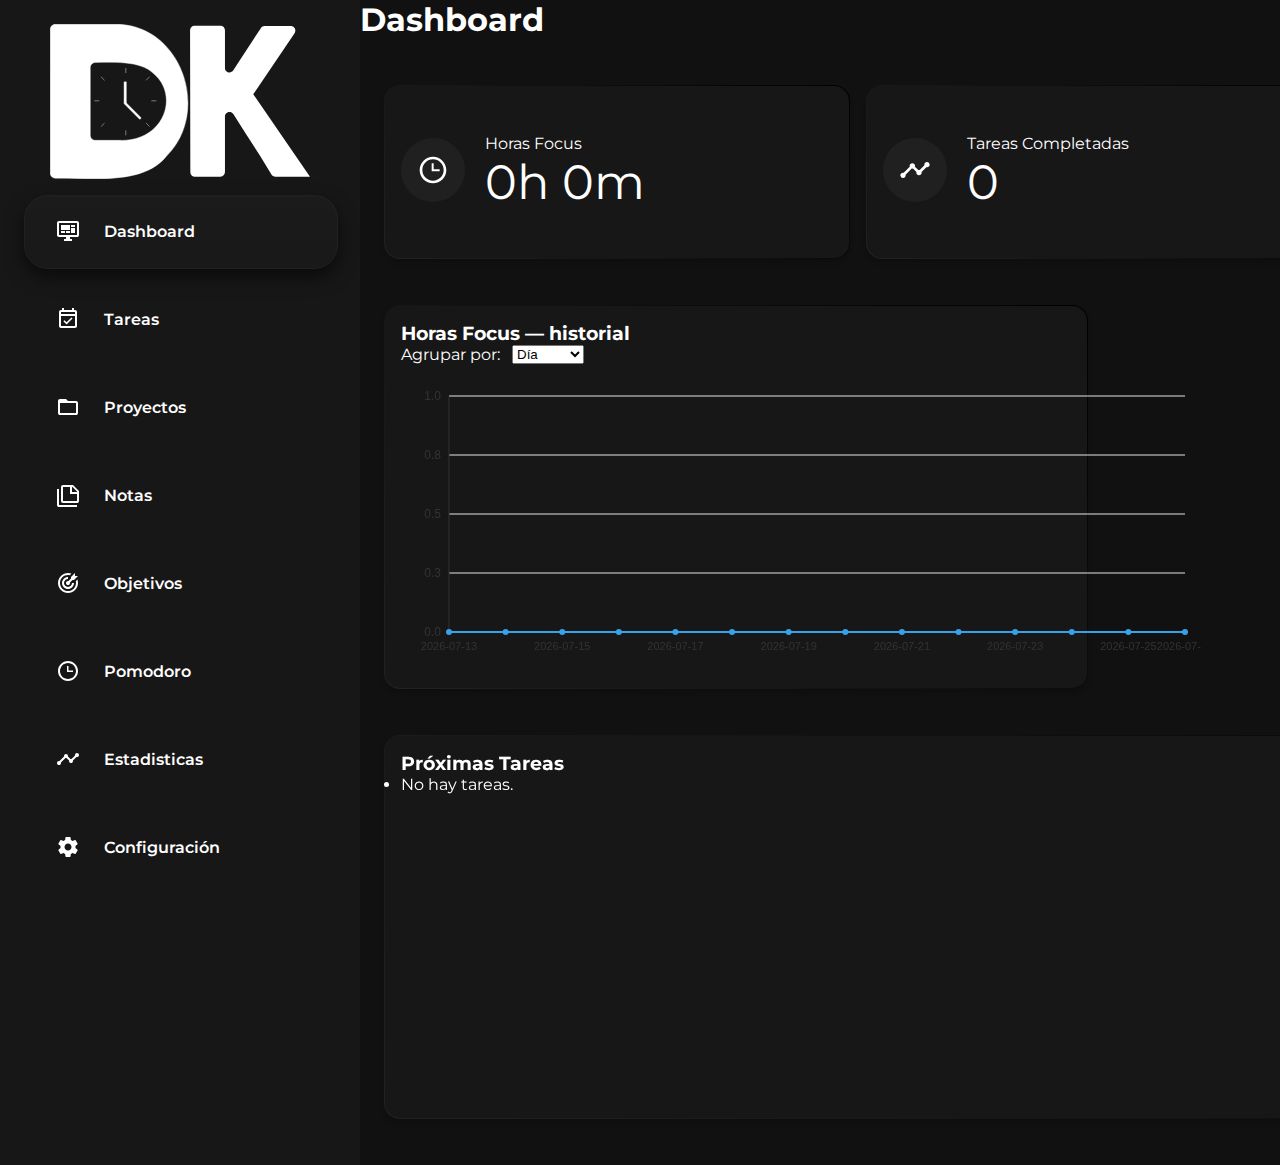
<file: index.html>
<!DOCTYPE html>
<html lang="en">

<head>
    <meta charset="UTF-8">
    <meta name="viewport" content="width=device-width, initial-scale=1.0">
    <title>Deep Work</title>
    <link rel="stylesheet" href="./css/style.css">
    <link rel="preconnect" href="https://fonts.googleapis.com">
    <link rel="preconnect" href="https://fonts.gstatic.com" crossorigin>
    <link href="https://fonts.googleapis.com/css2?family=Montserrat:ital,wght@0,100..900;1,100..900&display=swap"
        rel="stylesheet">
    <script src="./main.js" defer></script>
    <link rel="shortcut icon" href="./assets/logo-color.svg" type="image/x-icon">
</head>

<body>
    <div class="container">
        <aside class="nav-lateral">
            <img class="logo" src="./assets/logo.svg" alt="">
            <nav>
                <button class="menu-item active" data-page="dashboard"><img src="./assets/monitor-dashboard.svg"
                        alt="">Dashboard</button>
                <button class="menu-item" data-page="tareas"><img src="./assets/calendar-check-outline.svg"
                        alt="">Tareas</button>
                <button class="menu-item" data-page="proyectos"> <img src="./assets/folder-outline.svg"
                        alt="">Proyectos</button>
                <button class="menu-item" data-page="notas"><img src="./assets/note-multiple-outline.svg"
                        alt="">Notas</button>
                <button class="menu-item" data-page="objetivos"><img src="./assets/bullseye-arrow.svg"
                        alt="">Objetivos</button>
                <button class="menu-item" data-page="pomodoro"><img src="./assets/clock-time-three-outline.svg"
                        alt="">Pomodoro</button>
                <button class="menu-item" data-page="estadisticas"><img src="./assets/chart-timeline-variant.svg"
                        alt=""> Estadisticas</button>
                <button class="menu-item" data-page="configuracion"><img src="./assets/cog.svg"
                        alt="">Configuración</button>
            </nav>
        </aside>

        <main class="app-main">
            <div id="content">
                <h1>Bienvenido a FocusBoard</h1>
                <p>Cargando dashboard...</p>
            </div>
        </main>


    </div>
</body>

</html>
</file>
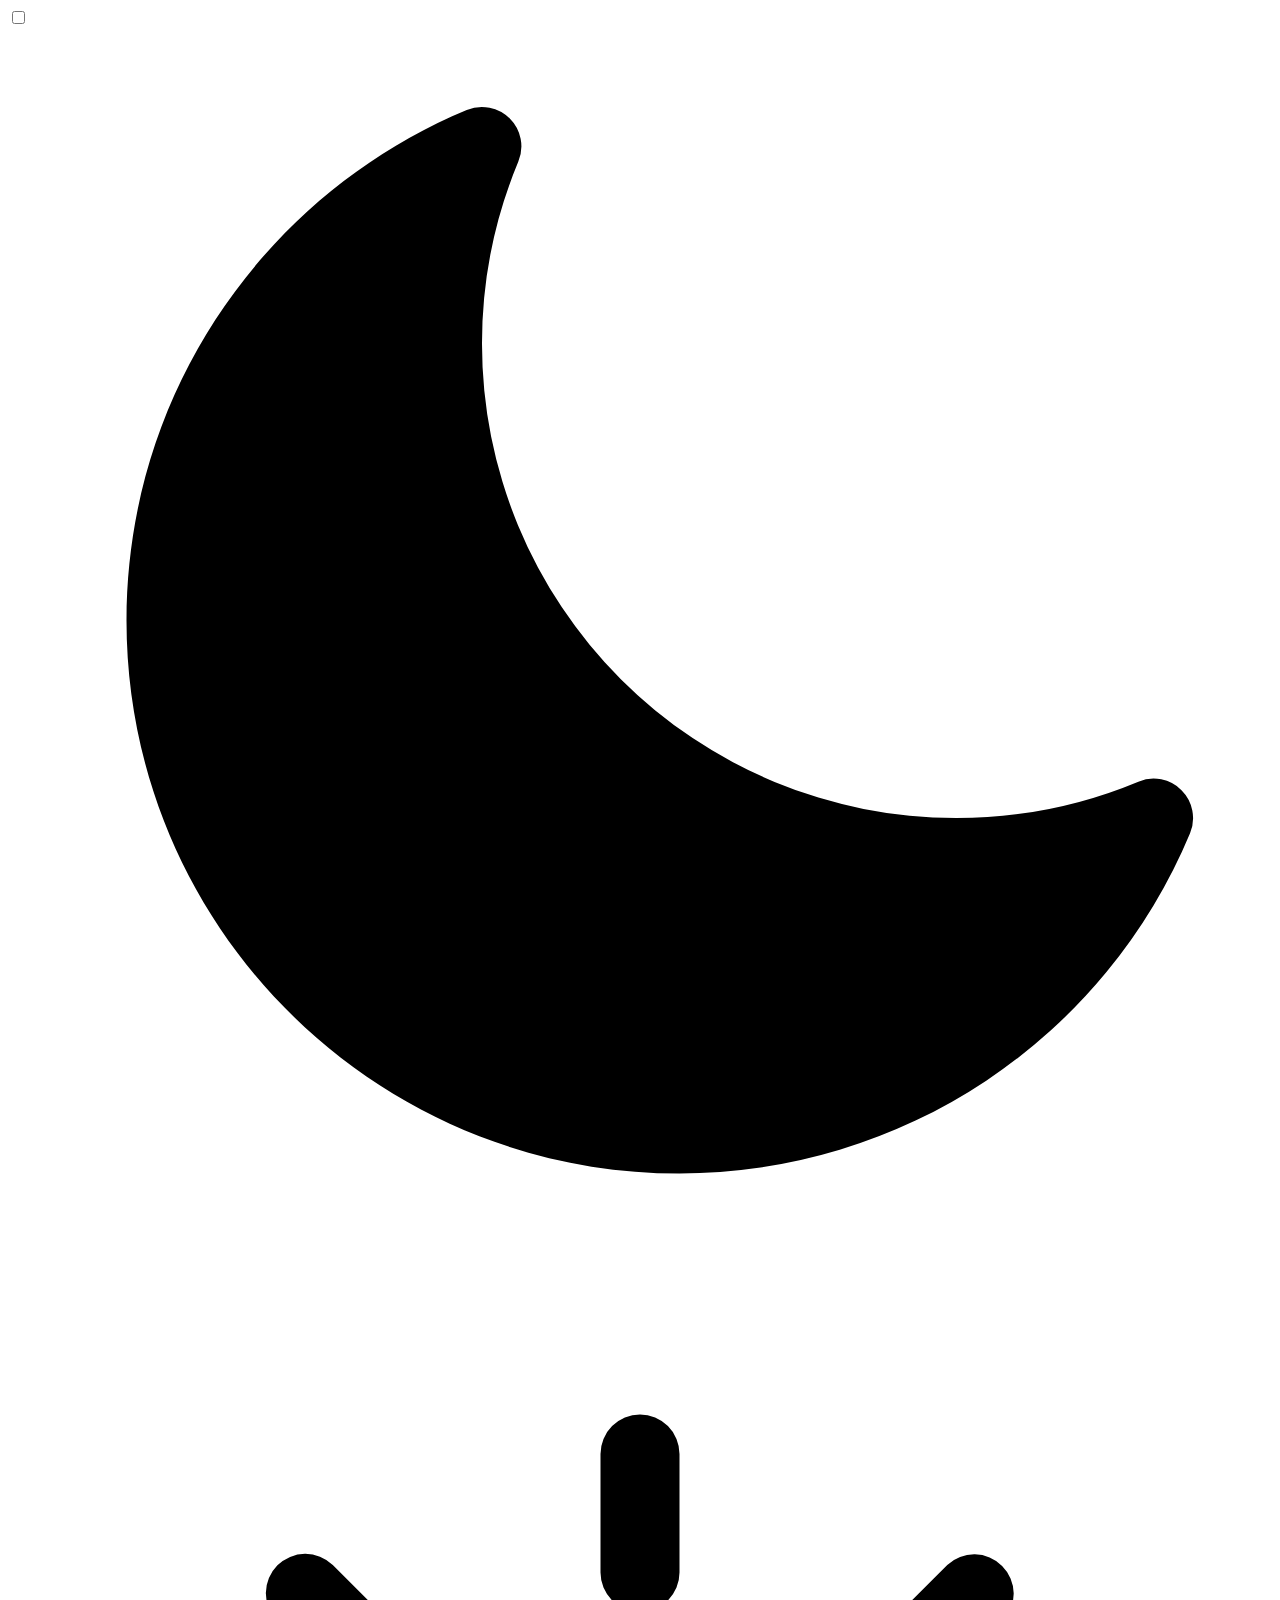
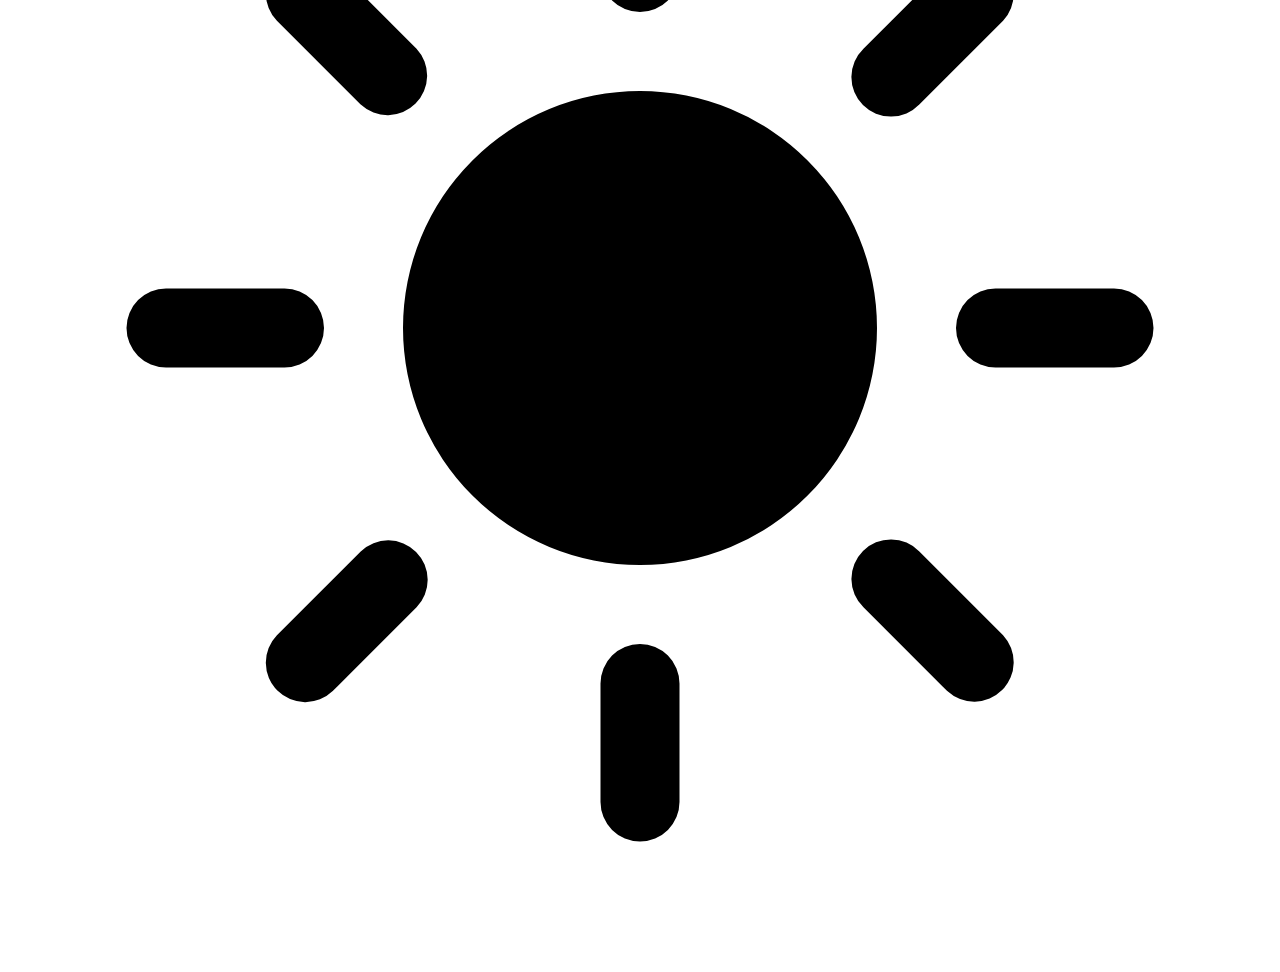
<file: pages/configuracion.html>
<!DOCTYPE html>
<html lang="en">

<head>
    <meta charset="UTF-8">
    <meta name="viewport" content="width=device-width, initial-scale=1.0">
    <title>Document</title>
</head>

<body>
    <main class="conteiner">
        <div class="theme-switch">
            <input type="checkbox" id="theme-checkbox" />
            <label for="theme-checkbox">
                <div></div>
                <span>
                    <svg xmlns="http://www.w3.org/2000/svg" viewBox="0 0 24 24" fill="currentColor" class="w-6 h-6">
                        <path fill-rule="evenodd"
                            d="M9.528 1.718a.75.75 0 01.162.819A8.97 8.97 0 009 6a9 9 0 009 9 8.97 8.97 0 003.463-.69.75.75 0 01.981.98 10.503 10.503 0 01-9.694 6.46c-5.799 0-10.5-4.701-10.5-10.5 0-4.368 2.667-8.112 6.46-9.694a.75.75 0 01.818.162z"
                            clip-rule="evenodd"></path>
                    </svg>
                </span>
                <span>
                    <svg xmlns="http://www.w3.org/2000/svg" viewBox="0 0 24 24" fill="currentColor" class="w-6 h-6">
                        <path
                            d="M12 2.25a.75.75 0 01.75.75v2.25a.75.75 0 01-1.5 0V3a.75.75 0 01.75-.75zM7.5 12a4.5 4.5 0 119 0 4.5 4.5 0 01-9 0zM18.894 6.166a.75.75 0 00-1.06-1.06l-1.591 1.59a.75.75 0 101.06 1.061l1.591-1.59zM21.75 12a.75.75 0 01-.75.75h-2.25a.75.75 0 010-1.5H21a.75.75 0 01.75.75zM17.834 18.894a.75.75 0 001.06-1.06l-1.59-1.591a.75.75 0 10-1.061 1.06l1.59 1.591zM12 18a.75.75 0 01.75.75V21a.75.75 0 01-1.5 0v-2.25A.75.75 0 0112 18zM7.758 17.303a.75.75 0 00-1.061-1.06l-1.591 1.59a.75.75 0 001.06 1.061l1.591-1.59zM6 12a.75.75 0 01-.75.75H3a.75.75 0 010-1.5h2.25A.75.75 0 016 12zM6.697 7.757a.75.75 0 001.06-1.06l-1.59-1.591a.75.75 0 00-1.061 1.06l1.59 1.591z">
                        </path>
                    </svg>
                </span>
            </label>
        </div>
    </main>
</body>

</html>
</file>
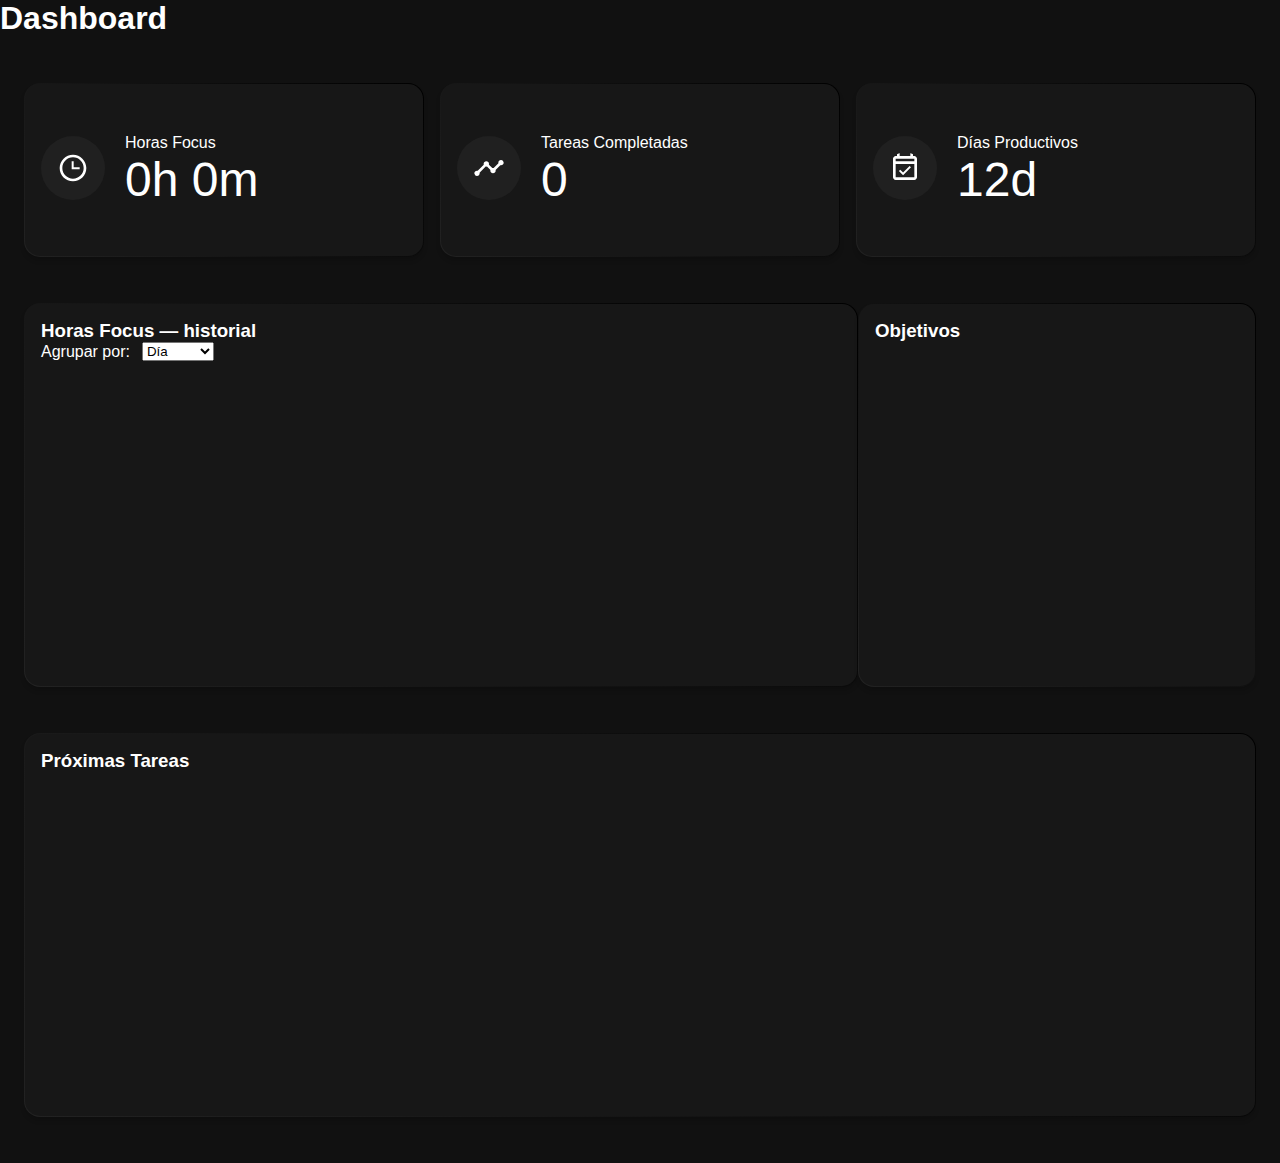
<file: pages/dashboard.html>
<!DOCTYPE html>
<html lang="en">

<head>
    <meta charset="UTF-8">
    <meta name="viewport" content="width=device-width, initial-scale=1.0">
    <title>Document</title>
    <link rel="stylesheet" href="../css/styles.css">
    <script src="../main.js" defer></script>
</head>

<body>
    <main class="conteiner">
        <h1>Dashboard</h1>

        <section class="stats">
            <div class="card">
                <div><img src="../assets/clock-time-three-outline.svg" alt=""></div>
                <div>
                    <h3>Horas Focus</h3>
                    <p id="hours-focus-value">0h 0m</p>
                </div>

            </div>
            <div class="card">
                <div><img src="../assets/chart-timeline-variant.svg" alt=""></div>
                <div>
                    <h3>Tareas Completadas</h3>
                    <p id="tasks-completed-value">0</p>
                </div>

            </div>
            <div class="card">
                <div><img src="../assets/calendar-check-outline.svg" alt=""></div>
                <div>
                    <h3>Días Productivos</h3>
                    <p>12d</p>
                </div>

            </div>
        </section>

        <section class="recent-activities">
            <div class="progress">
                <h3>Horas Focus — historial</h3>
                <div style="display:flex;gap:12px;align-items:center;margin-bottom:8px;">
                    <label for="pomodoro-period">Agrupar por:</label>
                    <select id="pomodoro-period">
                        <option value="day">Día</option>
                        <option value="week">Semana</option>
                    </select>
                </div>
                <canvas id="pomodoroChart" width="800" height="300"></canvas>
            </div>
            <div class="progress2">
                <h3>Objetivos</h3>
                <ul id="dashboard-objectives" class="dashboard-objectives"></ul>
            </div>
        </section>

        

        <section class="stats">
            <div class="task">
                <h3>Próximas Tareas</h3>
                <ul id="dashboard-tasks" class="dashboard-tasks"></ul>
            </div>
        </section>

    </main>
</body>

</html>
</file>
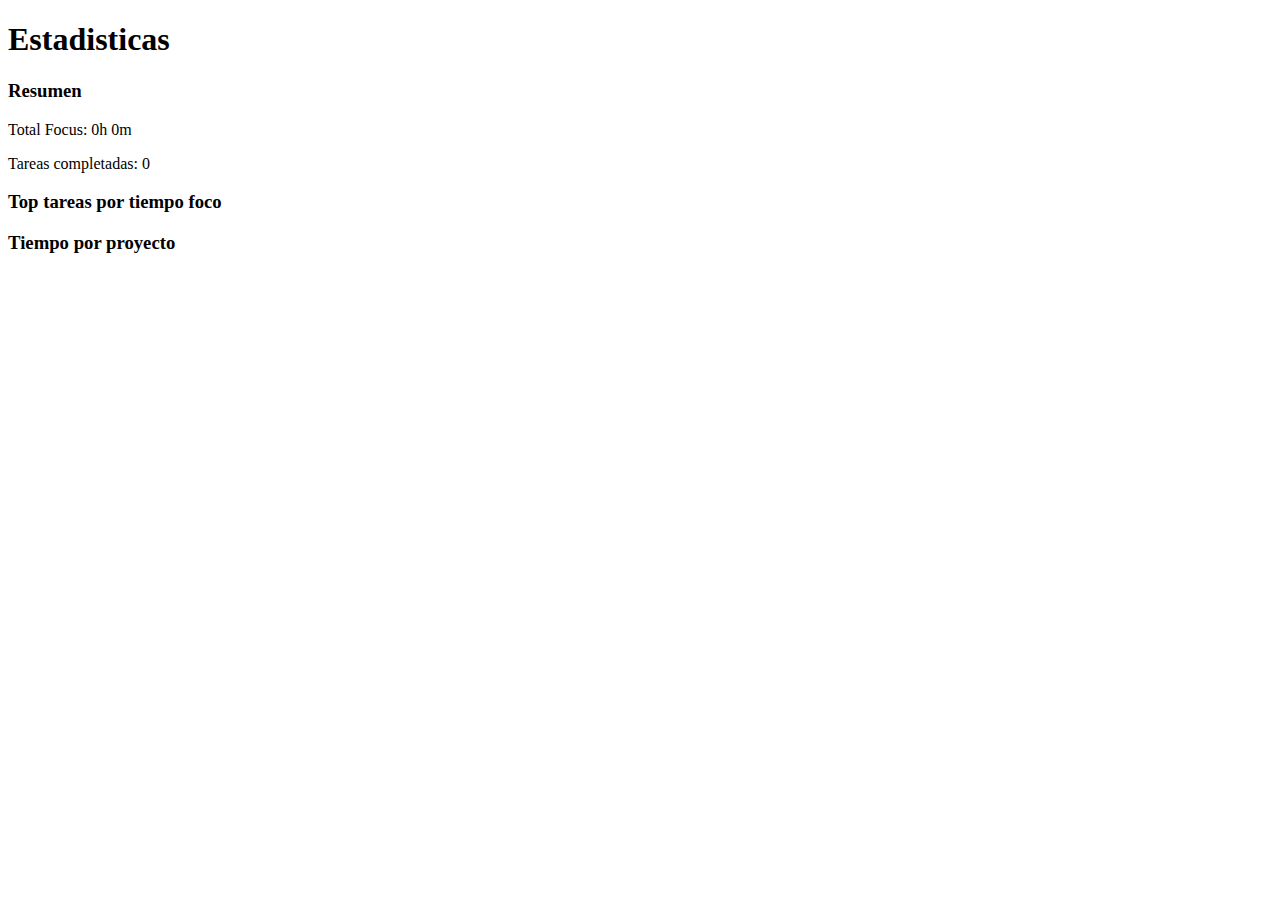
<file: pages/estadisticas.html>
<!DOCTYPE html>
<html lang="en">
<head>
    <meta charset="UTF-8">
    <meta name="viewport" content="width=device-width, initial-scale=1.0">
    <title>Document</title>
</head>
<body>
    <main>
        <h1>Estadisticas</h1>
        <section id="stats-summary">
            <h3>Resumen</h3>
            <p>Total Focus: <span id="stats-total-focus">0h 0m</span></p>
            <p>Tareas completadas: <span id="stats-tasks-completed">0</span></p>
        </section>

        <section id="stats-top-tasks">
            <h3>Top tareas por tiempo foco</h3>
            <ul id="stats-top-tasks-list"></ul>
        </section>

        <section id="stats-by-project">
            <h3>Tiempo por proyecto</h3>
            <ul id="stats-by-project-list"></ul>
        </section>
    </main>
</body>
</html>
</file>
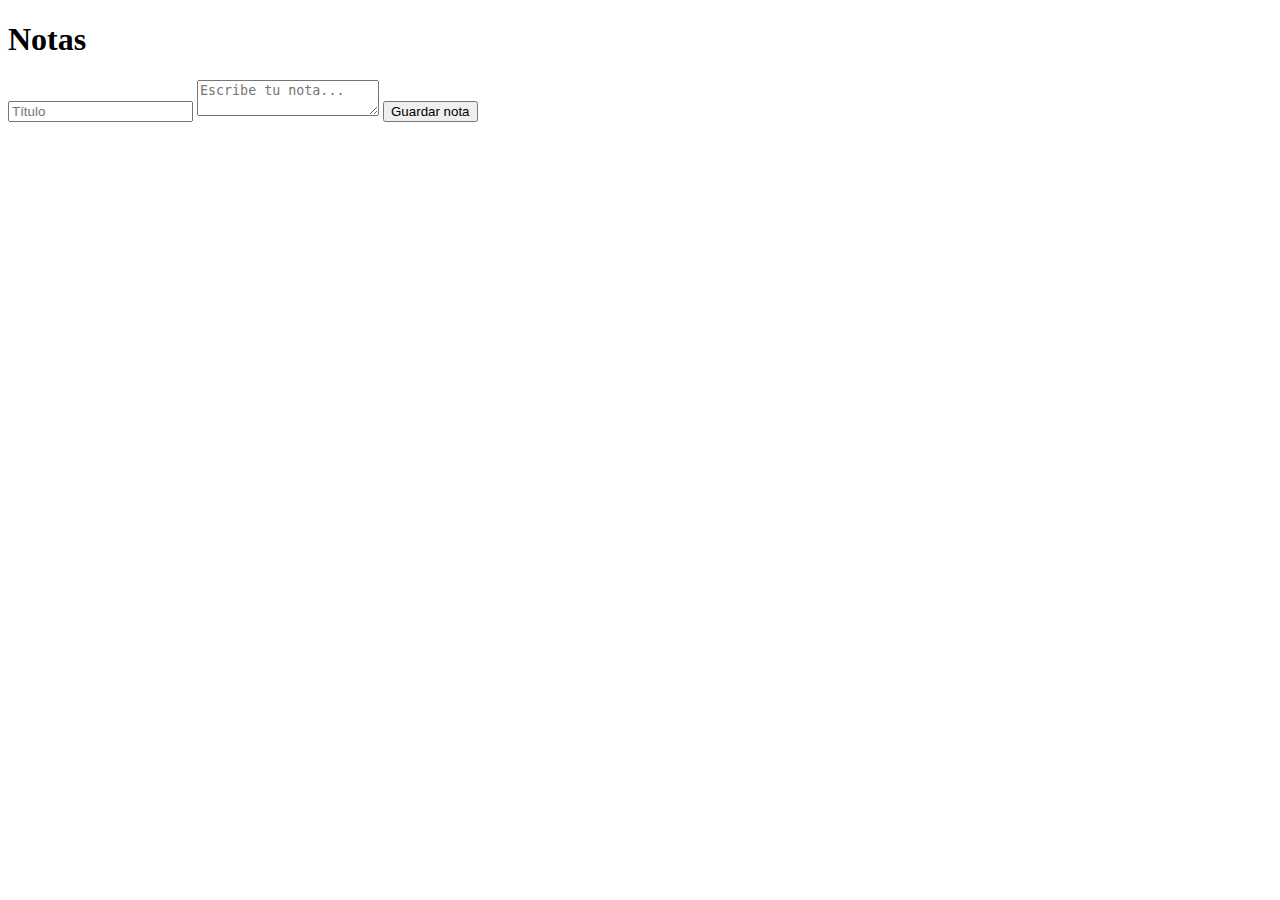
<file: pages/notas.html>
<!DOCTYPE html>
<html lang="en">

<head>
    <meta charset="UTF-8">
    <meta name="viewport" content="width=device-width, initial-scale=1.0">
    <title>Document</title>
</head>

<body>
<main>
    <h1>Notas</h1>
    <div id="notas-app">
        <div class="note-create">
            <input id="new-note-title" type="text" placeholder="Título" />
            <textarea id="new-note-body" placeholder="Escribe tu nota..."></textarea>
            <button id="add-note-btn">Guardar nota</button>
        </div>
        <ul id="notes-list" class="notes-list"></ul>
    </div>
</main>
</body>

</html>
</file>
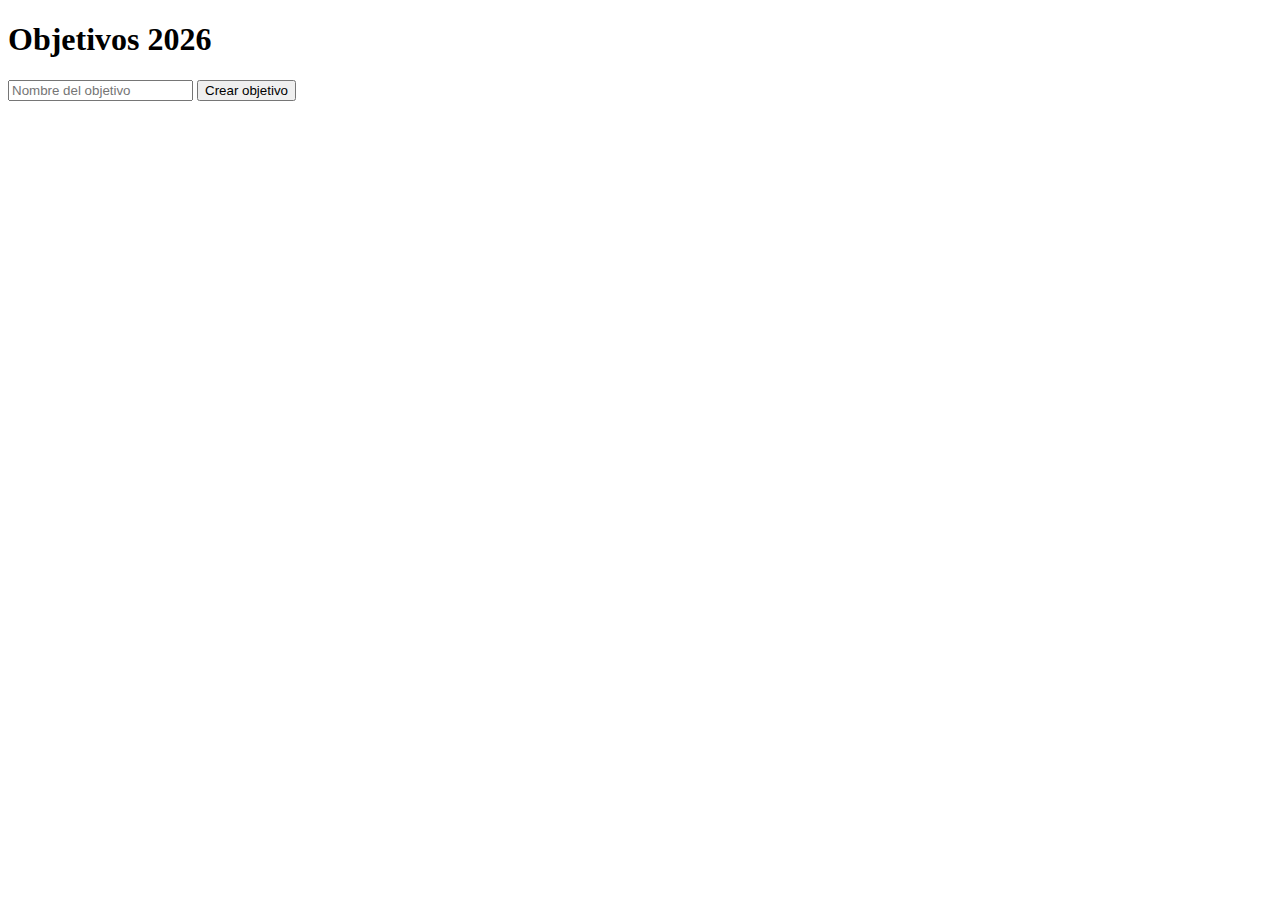
<file: pages/objetivos.html>
<!DOCTYPE html>
<html lang="en">
<head>
    <meta charset="UTF-8">
    <meta name="viewport" content="width=device-width, initial-scale=1.0">
    <title>Document</title>
</head>
<body>
    <main>
        <h1>Objetivos 2026</h1>
        <div id="objetivos-app">
            <div class="objective-create">
                <input id="new-obj-title" type="text" placeholder="Nombre del objetivo" />
                <button id="add-obj-btn">Crear objetivo</button>
            </div>
            <ul id="objectives-list" class="objectives-list"></ul>
        </div>
    </main>
</body>
</html>
</file>
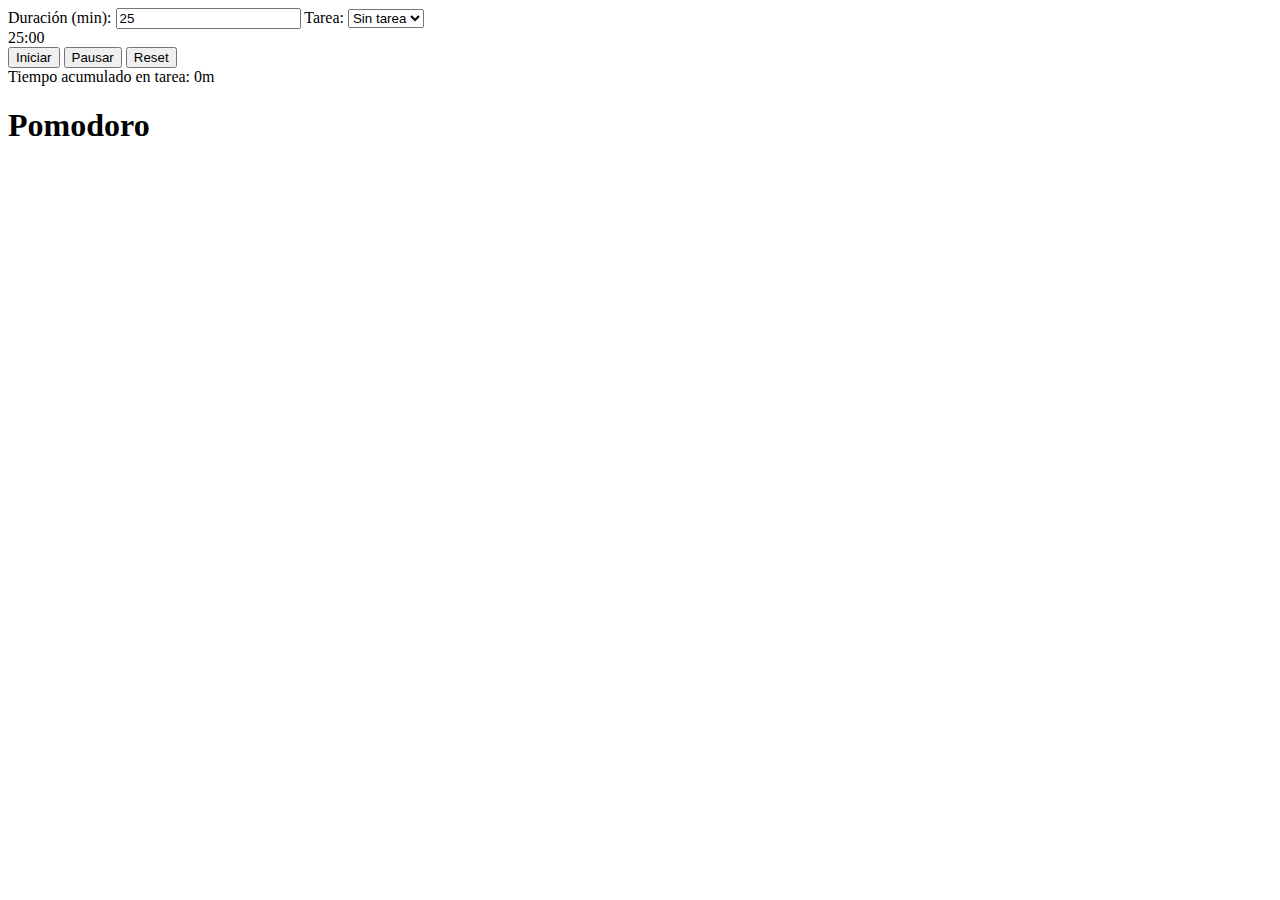
<file: pages/pomodoro.html>
<div id="pomodoro-app">
        <div class="pomodoro-controls">
            <label>Duración (min): <input id="pomodoro-minutes" type="number" min="1" value="25"></label>
            <label>Tarea: <select id="pomodoro-task-select"><option value="">Sin tarea</option></select></label>
        </div>

        <div class="pomodoro-timer">
            <div id="pomodoro-timer-display">25:00</div>
            <div class="pomodoro-buttons">
                <button id="pomodoro-start">Iniciar</button>
                <button id="pomodoro-pause">Pausar</button>
                <button id="pomodoro-reset">Reset</button>
            </div>
            <div class="pomodoro-accum">Tiempo acumulado en tarea: <span id="pomodoro-accum">0m</span></div>
        </div>
    </div>

<!DOCTYPE html>
<html lang="en">
<head>
    <meta charset="UTF-8">
    <meta name="viewport" content="width=device-width, initial-scale=1.0">
    <title>Pomodoro</title>
</head>
<body>
    <h1>Pomodoro</h1>
</body>
</html>
</file>
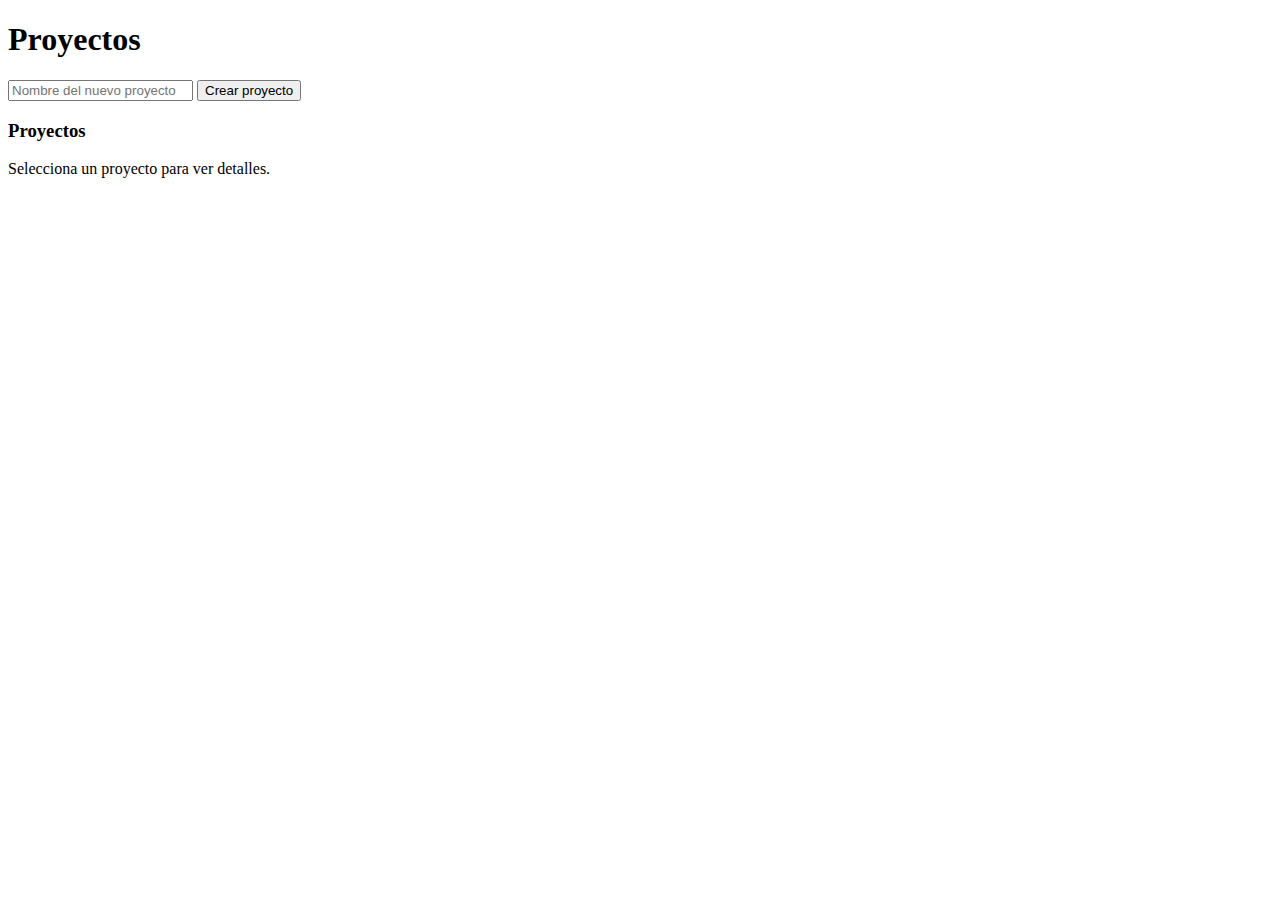
<file: pages/proyectos.html>
<!DOCTYPE html>
<html lang="en">

<head>
    <meta charset="UTF-8">
    <meta name="viewport" content="width=device-width, initial-scale=1.0">
    <title>Proyectos</title>
</head>

<body>
<main>
    <h1>Proyectos</h1>
    <div id="projects-app">
        <div class="project-create">
            <input id="new-project-name" type="text" placeholder="Nombre del nuevo proyecto" />
            <button id="add-project-btn">Crear proyecto</button>
        </div>

        <div class="projects-layout">
            <aside class="projects-list-pane">
                <h3>Proyectos</h3>
                <ul id="projects-list"></ul>
            </aside>

            <section id="project-details" class="project-details">
                <p>Selecciona un proyecto para ver detalles.</p>
            </section>
        </div>
    </div>
</main>
</body>

</html>
</file>
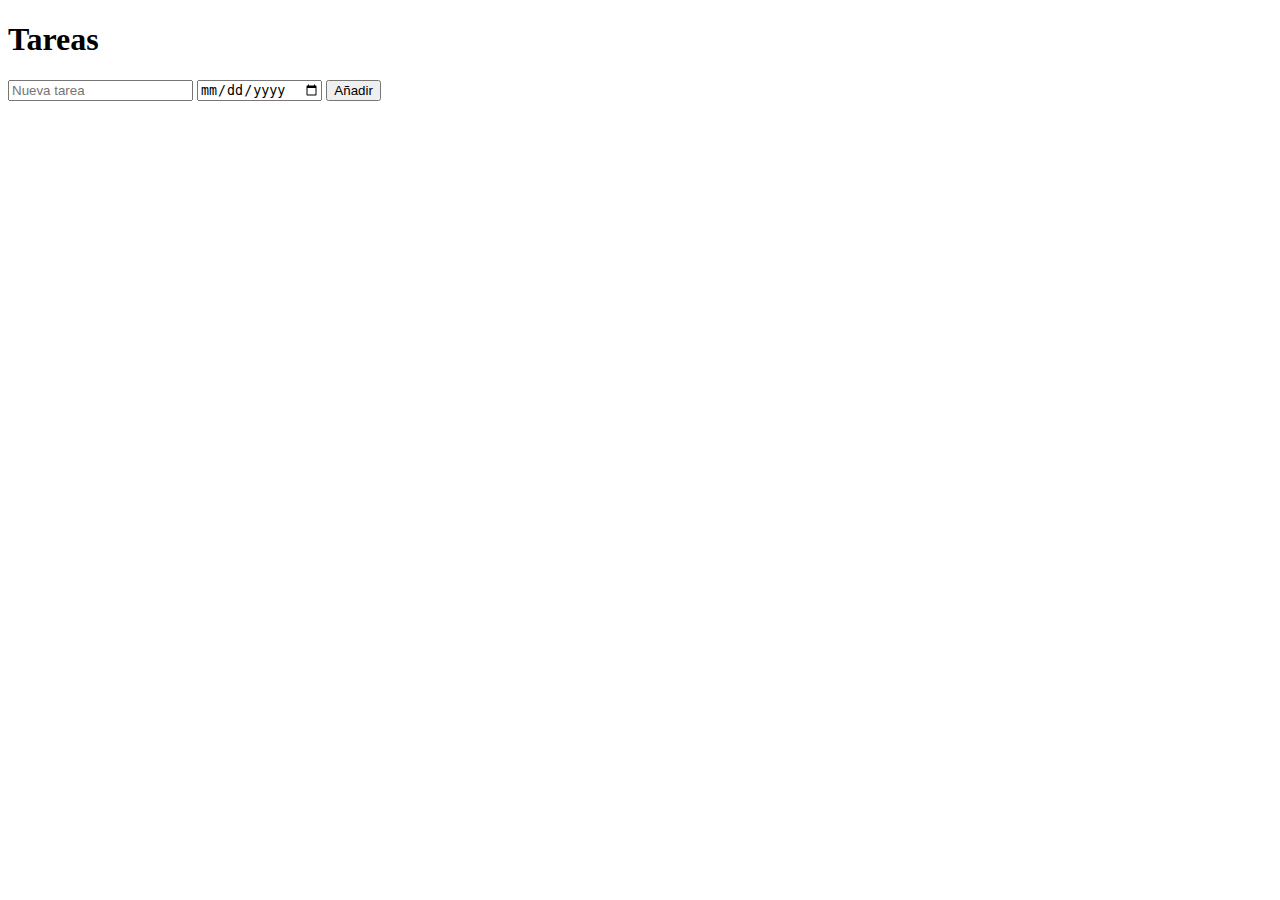
<file: pages/tareas.html>
<!DOCTYPE html>
<html lang="en">

<head>
    <meta charset="UTF-8">
    <meta name="viewport" content="width=device-width, initial-scale=1.0">
    <title>Document</title>
</head>

<body>
    <main>
        <h1>Tareas</h1>

        <div id="tareas-app">
            <div class="task-create">
                <input id="new-task-input" type="text" placeholder="Nueva tarea" />
                <input id="new-task-date" type="date" />
                <button id="add-task-btn">Añadir</button>
            </div>
            <ul id="task-list" class="task-list"></ul>
        </div>

        <script>
            document.addEventListener('DOMConstentLoaded', () => {
                if (typeof window.initTareas === 'function') {
                    window.initTareas()
                }
            })
        </script>

    </main>
</body>

</html>
</file>
<file: css/style.css>
.theme-switch {
  position: relative;
  display: flex;
  justify-content: center;
  direction: rtl;
}

#theme-checkbox {
  display: none;
}

#theme-checkbox + label {
  font-size: 2rem;
  height: 1em;
  width: 2.5em;
  border-radius: 0.25em;
  cursor: pointer;
  display: flex;
  justify-content: space-between;
  background-color: #cecece;
  position: relative;
}

#theme-checkbox:checked + label {
  background-color: #3a3a3a;
}

#theme-checkbox + label:active {
  transform: scale(0.85);
  transition: transform 0.2s;
}

#theme-checkbox + label div {
  width: 0.8em;
  height: 0.8em;
  border-radius: inherit;
  position: absolute;
  top: 0.1em;
  left: 0.1em;
  z-index: 10;
  transition: 0.5s cubic-bezier(1, 0.33, 0.11, 1.34);
  background-color: #f2f2f2;
}

#theme-checkbox:checked + label div {
  left: 1.6em;
  background-color: #212121;
}

#theme-checkbox + label span {
  display: flex;
}

#theme-checkbox + label svg {
  display: inline-block;
  height: 1em;
  width: 1em;
  padding: 0.15em;
  box-sizing: border-box;
}

#theme-checkbox + label span:first-of-type {
  color: #3a3a3a;
}

#theme-checkbox + label span:last-of-type {
  color: #cecece;
}

.card {
  background: linear-gradient(#171717, #171717) padding-box, linear-gradient(45deg, #222222, #000000) border-box;
  -webkit-background-clip: padding-box, border-box;
  background-clip: padding-box, border-box;
  border: 1px solid transparent;
  border-radius: 16px;
  color: #fff;
  width: 432px;
  height: 140px;
  box-shadow: 0px 4px 4px rgba(0, 0, 0, 0.1450980392);
  padding: 16px;
  position: relative;
  overflow: hidden;
  display: flex;
  align-items: center;
  gap: 20px;
}
.card h3 {
  font-size: 16px;
  font-weight: 400;
}
.card p {
  font-size: 48px;
}
.card img {
  width: 32px;
  height: 32px;
  border-radius: 50%;
  background: #202020;
  padding: 16px;
}

.stats {
  display: flex;
  gap: 16px;
  margin: 46px 24px;
}

.recent-activities {
  display: flex;
  flex-direction: row;
  justify-content: space-between;
  margin: 0px 24px;
}

.progress {
  background: linear-gradient(#171717, #171717) padding-box, linear-gradient(45deg, #222222, #000000) border-box;
  -webkit-background-clip: padding-box, border-box;
  background-clip: padding-box, border-box;
  border: 1px solid transparent;
  border-radius: 16px;
  color: #fff;
  width: 670px;
  height: 350px;
  box-shadow: 0px 4px 4px rgba(0, 0, 0, 0.1450980392);
  padding: 16px;
}

.task {
  background: linear-gradient(#171717, #171717) padding-box, linear-gradient(45deg, #222222, #000000) border-box;
  -webkit-background-clip: padding-box, border-box;
  background-clip: padding-box, border-box;
  border: 1px solid transparent;
  border-radius: 16px;
  color: #fff;
  width: 1400px;
  height: 350px;
  box-shadow: 0px 4px 4px rgba(0, 0, 0, 0.1450980392);
  padding: 16px;
}

.task-checkbox {
  cursor: pointer;
}
.task-checkbox input {
  display: none;
}
.task-checkbox svg {
  overflow: visible;
}

.path {
  fill: none;
  stroke: white;
  stroke-width: 6;
  stroke-linecap: round;
  stroke-linejoin: round;
  transition: stroke-dasharray 0.5s ease, stroke-dashoffset 0.5s ease;
  stroke-dasharray: 241 9999999;
  stroke-dashoffset: 0;
}

.task-checkbox input:checked ~ svg .path {
  stroke-dasharray: 70.5096664429 9999999;
  stroke-dashoffset: -262.2723388672;
}

* {
  margin: 0px;
  padding: 0px;
}

.container {
  display: flex;
}

body {
  background-color: #111111;
  font-family: "Montserrat", sans-serif;
  color: white;
}

nav {
  display: flex;
  gap: 16px;
  flex-direction: column;
}
nav button {
  width: 312px;
  color: white;
  display: flex;
  align-items: center;
  gap: 24px;
  padding: 24px 32px;
  border-radius: 24px;
  font-size: 16px;
  font-family: "Montserrat";
  font-weight: 600;
  border: none;
  background-color: #171717;
}
nav button .active {
  background-color: #222222;
}

.nav-lateral {
  padding: 24px;
  display: flex;
  flex-direction: column;
  align-items: center;
  background-color: #171717;
}

.logo {
  width: 260px;
  padding-bottom: 16px;
}

.menu-indicator {
  position: absolute;
  left: 0;
  top: 0;
  height: 56px;
  width: 312px;
  border-radius: 24px;
  pointer-events: none;
  z-index: 0;
  transform: translateY(0);
  transition: transform 280ms cubic-bezier(0.2, 0.9, 0.2, 1), width 220ms ease, height 220ms ease;
  background: linear-gradient(180deg, rgba(255, 255, 255, 0.02), rgba(255, 255, 255, 0.01));
  box-shadow: 0 8px 18px rgba(0, 0, 0, 0.55), inset 0 1px 0 rgba(255, 255, 255, 0.02);
  border: 1px solid rgba(255, 255, 255, 0.03);
}

.nav-lateral nav {
  position: relative;
  display: flex;
  gap: 16px;
  flex-direction: column;
}
.nav-lateral nav .menu-item {
  position: relative;
  z-index: 1;
  background-color: transparent;
  transition: color 180ms ease, background-color 180ms ease;
}
.nav-lateral nav .menu-item :active {
  color: #fff;
}

/*# sourceMappingURL=style.css.map */
</file>
<file: css/styles.css>
.theme-switch {
  position: relative;
  display: flex;
  justify-content: center;
  direction: rtl;
}

#theme-checkbox {
  display: none;
}

#theme-checkbox + label {
  font-size: 2rem;
  height: 1em;
  width: 2.5em;
  border-radius: 0.25em;
  cursor: pointer;
  display: flex;
  justify-content: space-between;
  background-color: #cecece;
  position: relative;
}

#theme-checkbox:checked + label {
  background-color: #3a3a3a;
}

#theme-checkbox + label:active {
  transform: scale(0.85);
  transition: transform 0.2s;
}

#theme-checkbox + label div {
  width: 0.8em;
  height: 0.8em;
  border-radius: inherit;
  position: absolute;
  top: 0.1em;
  left: 0.1em;
  z-index: 10;
  transition: 0.5s cubic-bezier(1, 0.33, 0.11, 1.34);
  background-color: #f2f2f2;
}

#theme-checkbox:checked + label div {
  left: 1.6em;
  background-color: #212121;
}

#theme-checkbox + label span {
  display: flex;
}

#theme-checkbox + label svg {
  display: inline-block;
  height: 1em;
  width: 1em;
  padding: 0.15em;
  box-sizing: border-box;
}

#theme-checkbox + label span:first-of-type {
  color: #3a3a3a;
}

#theme-checkbox + label span:last-of-type {
  color: #cecece;
}

.card {
  background: linear-gradient(#171717, #171717) padding-box, linear-gradient(45deg, #222222, #000000) border-box;
  -webkit-background-clip: padding-box, border-box;
  background-clip: padding-box, border-box;
  border: 1px solid transparent;
  border-radius: 16px;
  color: #fff;
  width: 432px;
  height: 140px;
  box-shadow: 0px 4px 4px rgba(0, 0, 0, 0.1450980392);
  padding: 16px;
  position: relative;
  overflow: hidden;
  display: flex;
  align-items: center;
  gap: 20px;
}
.card h3 {
  font-size: 16px;
  font-weight: 400;
}
.card p {
  font-size: 48px;
}
.card img {
  width: 32px;
  height: 32px;
  border-radius: 50%;
  background: #202020;
  padding: 16px;
}

.stats {
  display: flex;
  gap: 16px;
  margin: 46px 24px;
}

.recent-activities {
  display: flex;
  flex-direction: row;
  justify-content: space-between;
  margin: 0px 24px;
}

.progress {
  background: linear-gradient(#171717, #171717) padding-box, linear-gradient(45deg, #222222, #000000) border-box;
  -webkit-background-clip: padding-box, border-box;
  background-clip: padding-box, border-box;
  border: 1px solid transparent;
  border-radius: 16px;
  color: #fff;
  width: 800px;
  height: 350px;
  box-shadow: 0px 4px 4px rgba(0, 0, 0, 0.1450980392);
  padding: 16px;
}

.progress2 {
  background: linear-gradient(#171717, #171717) padding-box, linear-gradient(45deg, #222222, #000000) border-box;
  -webkit-background-clip: padding-box, border-box;
  background-clip: padding-box, border-box;
  border: 1px solid transparent;
  border-radius: 16px;
  color: #fff;
  width: 550px;
  height: 350px;
  box-shadow: 0px 4px 4px rgba(0, 0, 0, 0.1450980392);
  padding: 16px;
}

.task {
  background: linear-gradient(#171717, #171717) padding-box, linear-gradient(45deg, #222222, #000000) border-box;
  -webkit-background-clip: padding-box, border-box;
  background-clip: padding-box, border-box;
  border: 1px solid transparent;
  border-radius: 16px;
  color: #fff;
  width: 1400px;
  height: 350px;
  box-shadow: 0px 4px 4px rgba(0, 0, 0, 0.1450980392);
  padding: 16px;
}

.pomodoro-page {
  position: relative;
  padding: 1rem 2rem;
}

.pomodoro-page .background-grid {
  position: absolute;
  top: 0;
  left: 0;
  width: 100%;
  height: 100%;
  opacity: 0.02;
  background-image: linear-gradient(rgba(255, 255, 255, 0.1) 1px, transparent 1px), linear-gradient(90deg, rgba(255, 255, 255, 0.1) 1px, transparent 1px);
  background-size: 40px 40px;
  animation: gridMove 30s linear infinite;
}

@keyframes gridMove {
  0% {
    transform: translate(0, 0);
  }
  100% {
    transform: translate(40px, 40px);
  }
}
.pomodoro-page #pomodoro-app {
  max-width: 100%;
}

.pomodoro-page .timer-wrapper {
  position: relative;
  display: inline-block;
  margin-bottom: 2rem;
}

.pomodoro-page .progress-ring {
  transform: rotate(-90deg);
  width: 300px;
  height: 300px;
}

.pomodoro-page .progress-ring-circle {
  stroke: rgba(255, 255, 255, 0.08);
  stroke-width: 6;
  fill: transparent;
}

.pomodoro-page .progress-ring-progress {
  stroke: #ffffff;
  stroke-width: 6;
  fill: transparent;
  stroke-dasharray: 911;
  stroke-dashoffset: 911;
  transition: stroke-dashoffset 1s ease;
  stroke-linecap: round;
}

.pomodoro-page .progress-ring-progress.work {
  stroke: #ff6b6b;
}

.pomodoro-page .progress-ring-progress.break {
  stroke: #4ecdc4;
}

.pomodoro-page .timer-display {
  position: absolute;
  top: 50%;
  left: 50%;
  transform: translate(-50%, -50%);
  display: flex;
  flex-direction: column;
  align-items: center;
}

.pomodoro-page .time {
  font-size: 3rem;
  font-weight: 200;
  letter-spacing: 0.08em;
  margin-bottom: 0.5rem;
  font-variant-numeric: tabular-nums;
}

.pomodoro-page .session-type {
  font-size: 0.9rem;
  font-weight: 300;
  opacity: 0.8;
  text-transform: uppercase;
  letter-spacing: 0.15em;
}

.pomodoro-page .controls {
  display: flex;
  gap: 1rem;
  margin-bottom: 1.5rem;
  justify-content: flex-start;
  flex-wrap: wrap;
}

.pomodoro-page .btn {
  background: rgba(255, 255, 255, 0.03);
  border: 1px solid rgba(255, 255, 255, 0.06);
  color: #ffffff;
  padding: 0.6rem 1rem;
  border-radius: 8px;
  cursor: pointer;
  font-size: 0.85rem;
  font-weight: 400;
  text-transform: uppercase;
  letter-spacing: 0.08em;
  transition: all 0.2s ease;
}

.pomodoro-page .btn.primary {
  border-color: #ff6b6b;
  color: #ff6b6b;
}

.pomodoro-page .settings {
  display: flex;
  gap: 1.2rem;
  justify-content: flex-start;
  margin-bottom: 1.2rem;
  flex-wrap: wrap;
}

.pomodoro-page .setting-group {
  display: flex;
  flex-direction: column;
  align-items: center;
  gap: 0.25rem;
}

.pomodoro-page .setting-label {
  font-size: 0.75rem;
  font-weight: 400;
  opacity: 0.7;
  text-transform: uppercase;
  letter-spacing: 0.08em;
}

.pomodoro-page .setting-controls {
  display: flex;
  align-items: center;
  gap: 0.5rem;
}

.pomodoro-page .setting-btn {
  background: rgba(255, 255, 255, 0.03);
  border: 1px solid rgba(255, 255, 255, 0.06);
  color: #fff;
  width: 28px;
  height: 28px;
  border-radius: 6px;
  cursor: pointer;
  display: flex;
  align-items: center;
  justify-content: center;
  font-size: 1rem;
}

.pomodoro-page .setting-value {
  font-size: 0.95rem;
  font-weight: 400;
  min-width: 2.4rem;
  text-align: center;
}

.pomodoro-page .stats {
  display: flex;
  gap: 1.2rem;
  justify-content: flex-start;
  opacity: 0.8;
  flex-wrap: wrap;
  margin-top: 1rem;
}

.pomodoro-page .stat {
  text-align: center;
}

.pomodoro-page .stat-value {
  font-size: 1.1rem;
  font-weight: 300;
  margin-bottom: 0.25rem;
}

.pomodoro-page .stat-label {
  font-size: 0.75rem;
  font-weight: 400;
  text-transform: uppercase;
  letter-spacing: 0.08em;
}

.pomodoro-page .notification {
  position: fixed;
  top: 2rem;
  right: 2rem;
  background: rgba(255, 255, 255, 0.05);
  border: 1px solid rgba(255, 255, 255, 0.06);
  border-radius: 8px;
  padding: 0.6rem 1rem;
  transform: translateX(400px);
  transition: transform 0.25s ease;
  z-index: 100;
}

.pomodoro-page .notification.show {
  transform: translateX(0);
}

@media (max-width: 768px) {
  .pomodoro-page .progress-ring {
    width: 220px;
    height: 220px;
  }
  .pomodoro-page .time {
    font-size: 2rem;
  }
  .pomodoro-page #pomodoro-app {
    padding: 1rem 0;
  }
}
@keyframes pulse {
  0%, 100% {
    opacity: 1;
  }
  50% {
    opacity: 0.5;
  }
}
.pulsing {
  animation: pulse 1s ease-in-out infinite;
}

.task-checkbox {
  cursor: pointer;
}
.task-checkbox input {
  display: none;
}
.task-checkbox svg {
  overflow: visible;
}

.path {
  fill: none;
  stroke: white;
  stroke-width: 6;
  stroke-linecap: round;
  stroke-linejoin: round;
  transition: stroke-dasharray 0.5s ease, stroke-dashoffset 0.5s ease;
  stroke-dasharray: 241 9999999;
  stroke-dashoffset: 0;
}

.task-checkbox input:checked ~ svg .path {
  stroke-dasharray: 70.5096664429 9999999;
  stroke-dashoffset: -262.2723388672;
}

/* Tasks list styling */
.task-list {
  list-style: none;
  margin-top: 12px;
}

.task-item {
  display: flex;
  align-items: center;
  gap: 12px;
  padding: 10px 12px;
  border-radius: 10px;
  transition: background 160ms ease;
}

.task-item:hover {
  background: rgba(255, 255, 255, 0.02);
}

.task-checkbox {
  display: inline-flex;
  align-items: center;
  justify-content: center;
  width: 36px;
  height: 36px;
  border-radius: 8px;
  background: rgba(255, 255, 255, 0.02);
}

.task-checkbox svg {
  width: 20px;
  height: 20px;
}

.task-name {
  flex: 1;
  font-size: 15px;
}

.task-project, .task-date {
  margin-left: 8px;
  color: #aaa;
  font-size: 12px;
}

.btn-edit, .btn-delete {
  margin-left: 8px;
  padding: 6px 10px;
  border-radius: 6px;
  border: none;
  background: rgba(255, 255, 255, 0.03);
  color: #fff;
  cursor: pointer;
}

.btn-delete {
  background: transparent;
  color: #ff6b6b;
}

.task-item.deleting {
  background: rgba(255,107,107,0.12);
  transition: background 160ms ease, opacity 200ms ease;
  opacity: 0.8;
}
.btn-delete:disabled {
  opacity: 0.5;
  cursor: not-allowed;
}

/* User-provided fancy checkbox styles (moved from CSS into SASS) */
.checkbox-container {
  display: inline-block;
  margin: 50px auto;
  user-select: none;
}

.task-checkbox {
  display: none;
}

.checkbox-label {
  display: flex;
  align-items: center;
  cursor: pointer;
  font-family: -apple-system, BlinkMacSystemFont, "Segoe UI", Roboto, sans-serif;
  font-size: 16px;
  color: #374151;
  font-weight: 500;
  transition: all 0.2s ease;
  padding: 8px;
  border-radius: 8px;
}

.checkbox-label:hover {
  background: rgba(16, 185, 129, 0.05);
  color: #111827;
}

.checkbox-box {
  position: relative;
  width: 22px;
  height: 22px;
  border: 2px solid #d1d5db;
  border-radius: 6px;
  margin-right: 12px;
  transition: all 0.3s cubic-bezier(0.4, 0, 0.2, 1);
  background: #ffffff;
  display: flex;
  align-items: center;
  justify-content: center;
  overflow: visible;
}

.checkbox-fill {
  position: absolute;
  top: 0;
  left: 0;
  width: 100%;
  height: 100%;
  background: linear-gradient(135deg, #10b981 0%, #059669 100%);
  transform: scale(0);
  transition: all 0.4s cubic-bezier(0.68, -0.55, 0.265, 1.55);
  border-radius: 4px;
  opacity: 0;
}

.checkmark {
  position: relative;
  z-index: 2;
  opacity: 0;
  transform: scale(0.3) rotate(20deg);
  transition: all 0.5s cubic-bezier(0.68, -0.55, 0.265, 1.55);
}

.check-icon {
  width: 14px;
  height: 14px;
  fill: white;
  filter: drop-shadow(0 1px 2px rgba(0, 0, 0, 0.2));
}

.success-ripple {
  position: absolute;
  top: 50%;
  left: 50%;
  width: 0;
  height: 0;
  background: rgba(16, 185, 129, 0.4);
  border-radius: 50%;
  transform: translate(-50%, -50%);
  opacity: 0;
  pointer-events: none;
}

.checkbox-text {
  transition: all 0.3s ease;
  position: relative;
}

.checkbox-text::after {
  content: "";
  position: absolute;
  top: 50%;
  left: 0;
  width: 0;
  height: 2px;
  background: #6b7280;
  transition: width 0.4s ease;
  transform: translateY(-50%);
}

.checkbox-label:hover .checkbox-box {
  border-color: #10b981;
  box-shadow: 0 0 0 2px rgba(16, 185, 129, 0.1);
}

.task-checkbox:checked + .checkbox-label .checkbox-box {
  border-color: #10b981;
  background: #10b981;
  box-shadow: 0 4px 12px rgba(16, 185, 129, 0.3), 0 0 0 2px rgba(16, 185, 129, 0.2);
}

.task-checkbox:checked + .checkbox-label .checkbox-fill {
  transform: scale(1);
  opacity: 1;
}

.task-checkbox:checked + .checkbox-label .checkmark {
  opacity: 1;
  transform: scale(1) rotate(0deg);
  animation: checkPop 0.3s ease-out 0.2s;
}

.task-checkbox:checked + .checkbox-label .success-ripple {
  animation: rippleSuccess 0.6s ease-out;
}

.task-checkbox:checked + .checkbox-label .checkbox-text {
  color: #6b7280;
}

.task-checkbox:checked + .checkbox-label .checkbox-text::after {
  width: 100%;
}

.checkbox-label:active .checkbox-box {
  transform: scale(0.95);
}

@keyframes checkPop {
  0% {
    transform: scale(1) rotate(0deg);
  }
  50% {
    transform: scale(1.2) rotate(-5deg);
  }
  100% {
    transform: scale(1) rotate(0deg);
  }
}
@keyframes rippleSuccess {
  0% {
    width: 0;
    height: 0;
    opacity: 0.6;
  }
  70% {
    width: 50px;
    height: 50px;
    opacity: 0.3;
  }
  100% {
    width: 60px;
    height: 60px;
    opacity: 0;
  }
}
* {
  margin: 0px;
  padding: 0px;
}

.container {
  display: flex;
}

body {
  background-color: #111111;
  font-family: "Montserrat", sans-serif;
  color: white;
}

nav {
  display: flex;
  gap: 16px;
  flex-direction: column;
}
nav button {
  width: 312px;
  color: white;
  display: flex;
  align-items: center;
  gap: 24px;
  padding: 24px 32px;
  border-radius: 24px;
  font-size: 16px;
  font-family: "Montserrat";
  font-weight: 600;
  border: none;
  background-color: #171717;
}
nav button .active {
  background-color: #222222;
}

.nav-lateral {
  padding: 24px;
  display: flex;
  flex-direction: column;
  align-items: center;
  background-color: #171717;
}

.logo {
  width: 260px;
  padding-bottom: 16px;
}

.menu-indicator {
  position: absolute;
  left: 0;
  top: 0;
  height: 56px;
  width: 312px;
  border-radius: 24px;
  pointer-events: none;
  z-index: 0;
  transform: translateY(0);
  transition: transform 280ms cubic-bezier(0.2, 0.9, 0.2, 1), width 220ms ease, height 220ms ease;
  background: linear-gradient(180deg, rgba(255, 255, 255, 0.02), rgba(255, 255, 255, 0.01));
  box-shadow: 0 8px 18px rgba(0, 0, 0, 0.55), inset 0 1px 0 rgba(255, 255, 255, 0.02);
  border: 1px solid rgba(255, 255, 255, 0.03);
}

.nav-lateral nav {
  position: relative;
  display: flex;
  gap: 16px;
  flex-direction: column;
}
.nav-lateral nav .menu-item {
  position: relative;
  z-index: 1;
  background-color: transparent;
  transition: color 180ms ease, background-color 180ms ease;
}
.nav-lateral nav .menu-item :active {
  color: #fff;
}

/*# sourceMappingURL=styles.css.map */
</file>
